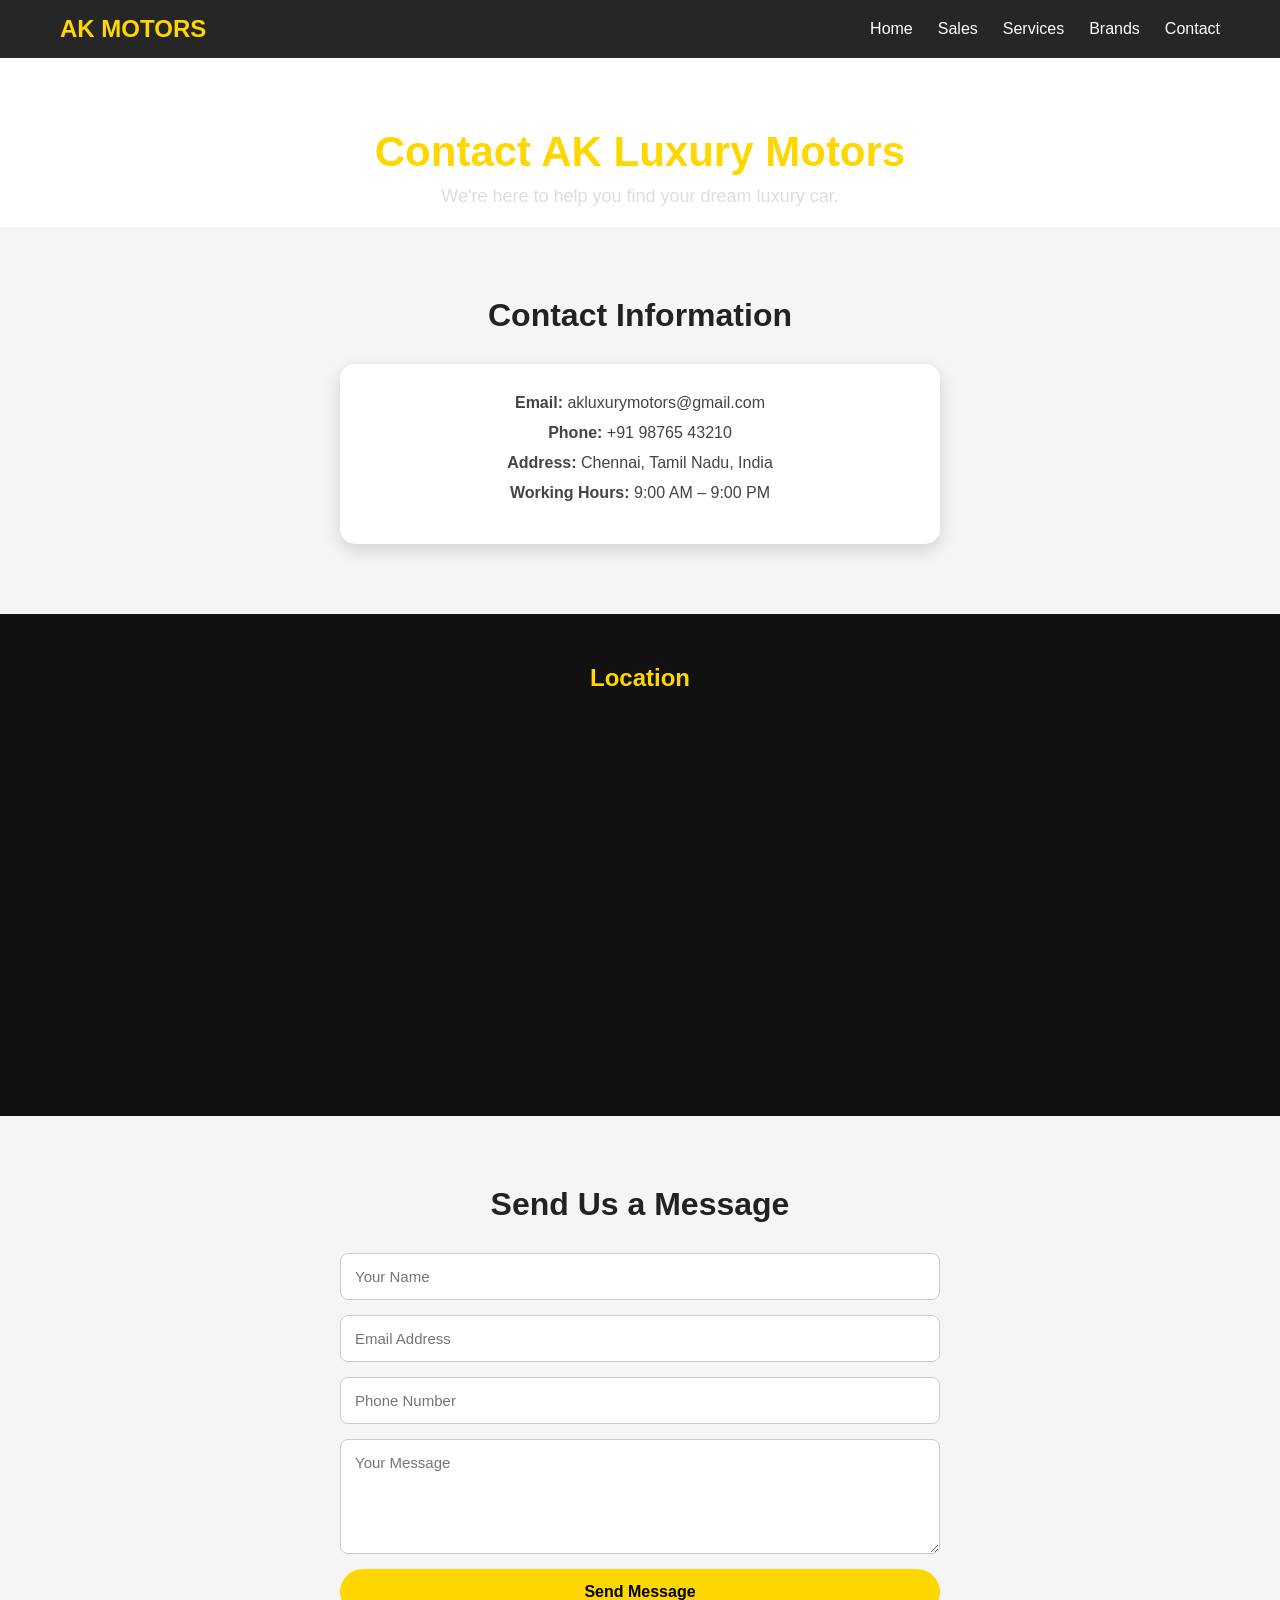
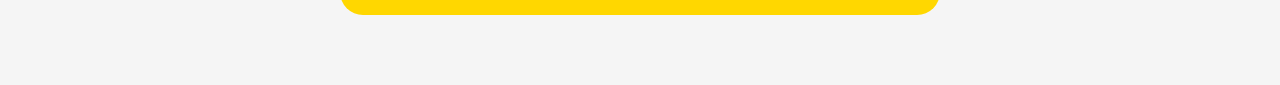
<file: contact.html>
<!DOCTYPE html>
<html lang="en">

<head>
    <meta charset="UTF-8">
    <meta name="viewport" content="width=device-width, initial-scale=1.0">
    <title>Conduct</title>
    <link rel="stylesheet"href="file.css">
    <script src="file.js"></script>
</head>

<body class="image4">
    <!--  FIXED NAVBAR -->
    <div class="navbar">
        <div class="logo">AK MOTORS</div>

        <ul>
            <li><a href="./index.html">Home</a></li>
            <li><a href="./sales.html">Sales</a></li>
            <li><a href="./services.html">Services</a></li>
            <li><a href="./brand.html">Brands</a></li>
            <li><a href="./contact.html">Contact</a></li>
        </ul>
    </div>
    <br>

    <!-- CONTACT HERO -->
    <section class="contact-hero">
        <h1>Contact AK Luxury Motors</h1>
        <p>We're here to help you find your dream luxury car.</p>
    </section>

    <!-- CONTACT INFO -->
    <section class="contact-info">
        <h2>Contact Information</h2>

        <div class="info-box">
            <p><strong>Email:</strong> akluxurymotors@gmail.com</p>
            <p><strong>Phone:</strong> +91 98765 43210</p>
            <p><strong>Address:</strong> Chennai, Tamil Nadu, India</p>
            <p><strong>Working Hours:</strong> 9:00 AM – 9:00 PM</p>
        </div>
    </section>

    <!-- MAP SECTION -->
    <section class="map-section">
        <h2>Location</h2>
        <iframe
            src="https://www.google.com/maps/embed?pb=!1m18!1m12!1m3!1d31094.841079927616!2d80.220966!3d13.082680!2m3!1f0!2f0!3f0!3m2!1i1024!2i768!4f13.1!3m3!1m2!1s0x3a5265c0b2d9776f%3A0xb87f0c7183762c!2sChennai%2C%20Tamil%20Nadu!5e0!3m2!1sen!2sin!4v1700000000000"
            width="100%" height="350" style="border:0;" allowfullscreen="" loading="lazy"></iframe>
        </iframe>
    </section>

    <!-- CONTACT FORM -->
    <section class="contact-form-section">
        <h2>Send Us a Message</h2>

        <form class="contact-form"id="contact-form">
            <input type="text" placeholder="Your Name"id="name" required>
            <input type="email" placeholder="Email Address"id="email" required>
            <input type="phone" placeholder="Phone Number"id="phone" required>
            <textarea rows="5" placeholder="Your Message"id="message"></textarea>
            <button type="submit"onclick="finish()">Send Message</button>
        </form>
    </section>

</body>

</html>
</file>
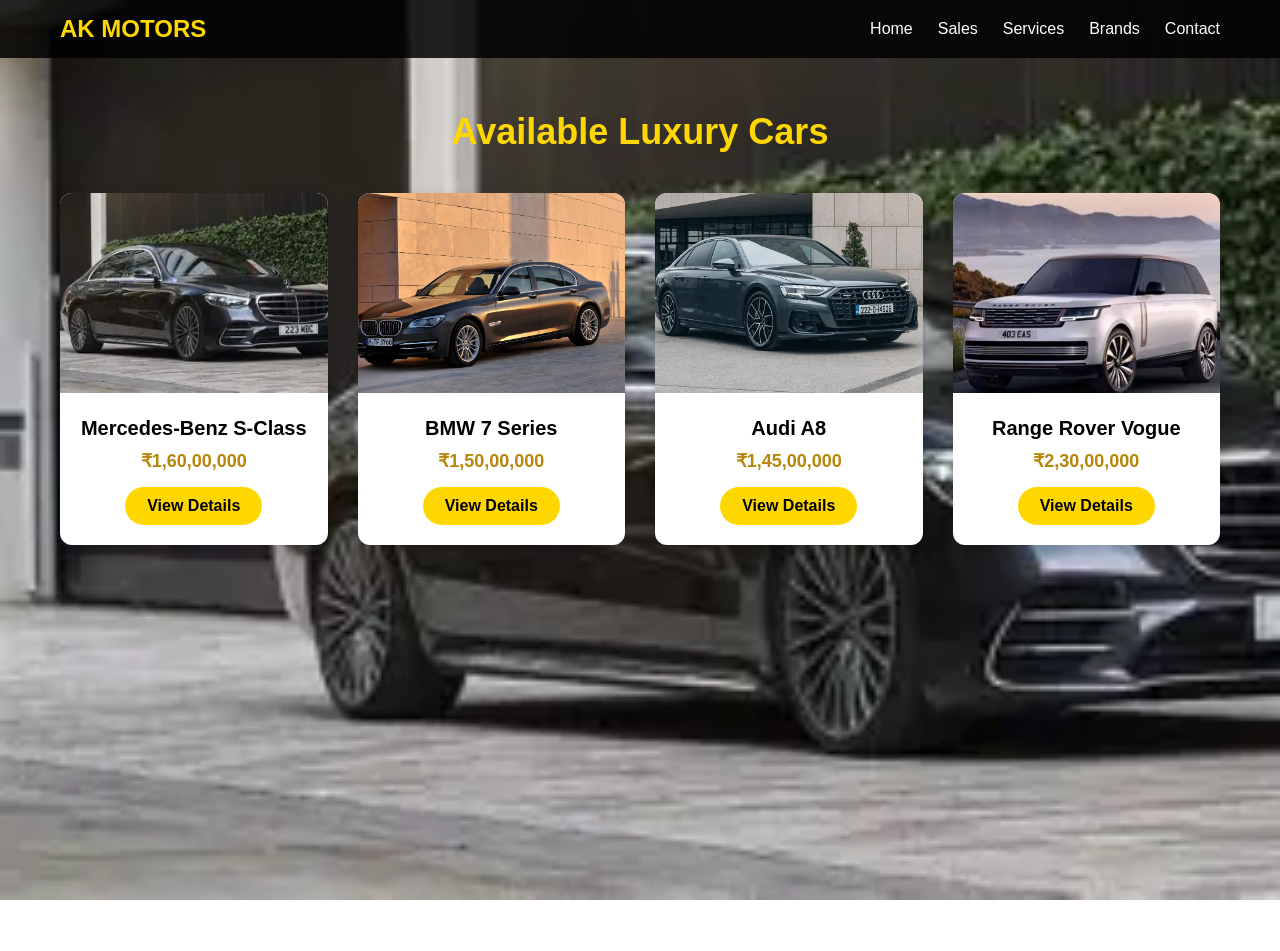
<file: sales.html>
<!DOCTYPE html>
<html lang="en">

<head>
    <meta charset="UTF-8">
    <meta name="viewport" content="width=device-width, initial-scale=1.0">
    <title>Sales</title>
    <link rel="stylesheet" href="file.css">
</head>

<body class="image2">
    <!--  FIXED NAVBAR -->
    <div class="navbar">
        <div class="logo">AK MOTORS</div>

        <ul>
            <li><a href="./index.html">Home</a></li>
            <li><a href="./sales.html">Sales</a></li>
            <li><a href="./services.html">Services</a></li>
            <li><a href="./brand.html">Brands</a></li>
            <li><a href="./contact.html">Contact</a></li>
        </ul>
    </div>

    <section class="car-section">
        <h2>Available Luxury Cars</h2>


        <div class="car-grid">


            <div class="car-card">
                <img src="car1.webp" alt="Mercedes S-Class">
                <div class="car-info">
                    <h3>Mercedes-Benz S-Class</h3>
                    <p class="price">₹1,60,00,000</p>
                    <a href="#" class="btn">View Details</a>
                </div>
            </div>


            <div class="car-card">
                <img src="car2.avif" alt="BMW 7 Series">
                <div class="car-info">
                    <h3>BMW 7 Series</h3>
                    <p class="price">₹1,50,00,000</p>
                    <a href="#" class="btn">View Details</a>
                </div>
            </div>


            <div class="car-card">
                <img src="car3.webp" alt="Audi A8">
                <div class="car-info">
                    <h3>Audi A8</h3>
                    <p class="price">₹1,45,00,000</p>
                    <a href="#" class="btn">View Details</a>
                </div>
            </div>


            <div class="car-card">
                <img src="car4.webp" alt="Range Rover Vogue">
                <div class="car-info">
                    <h3>Range Rover Vogue</h3>
                    <p class="price">₹2,30,00,000</p>
                    <a href="#" class="btn">View Details</a>
                </div>
            </div>


        </div>
    </section>




</body>

</html>
</file>
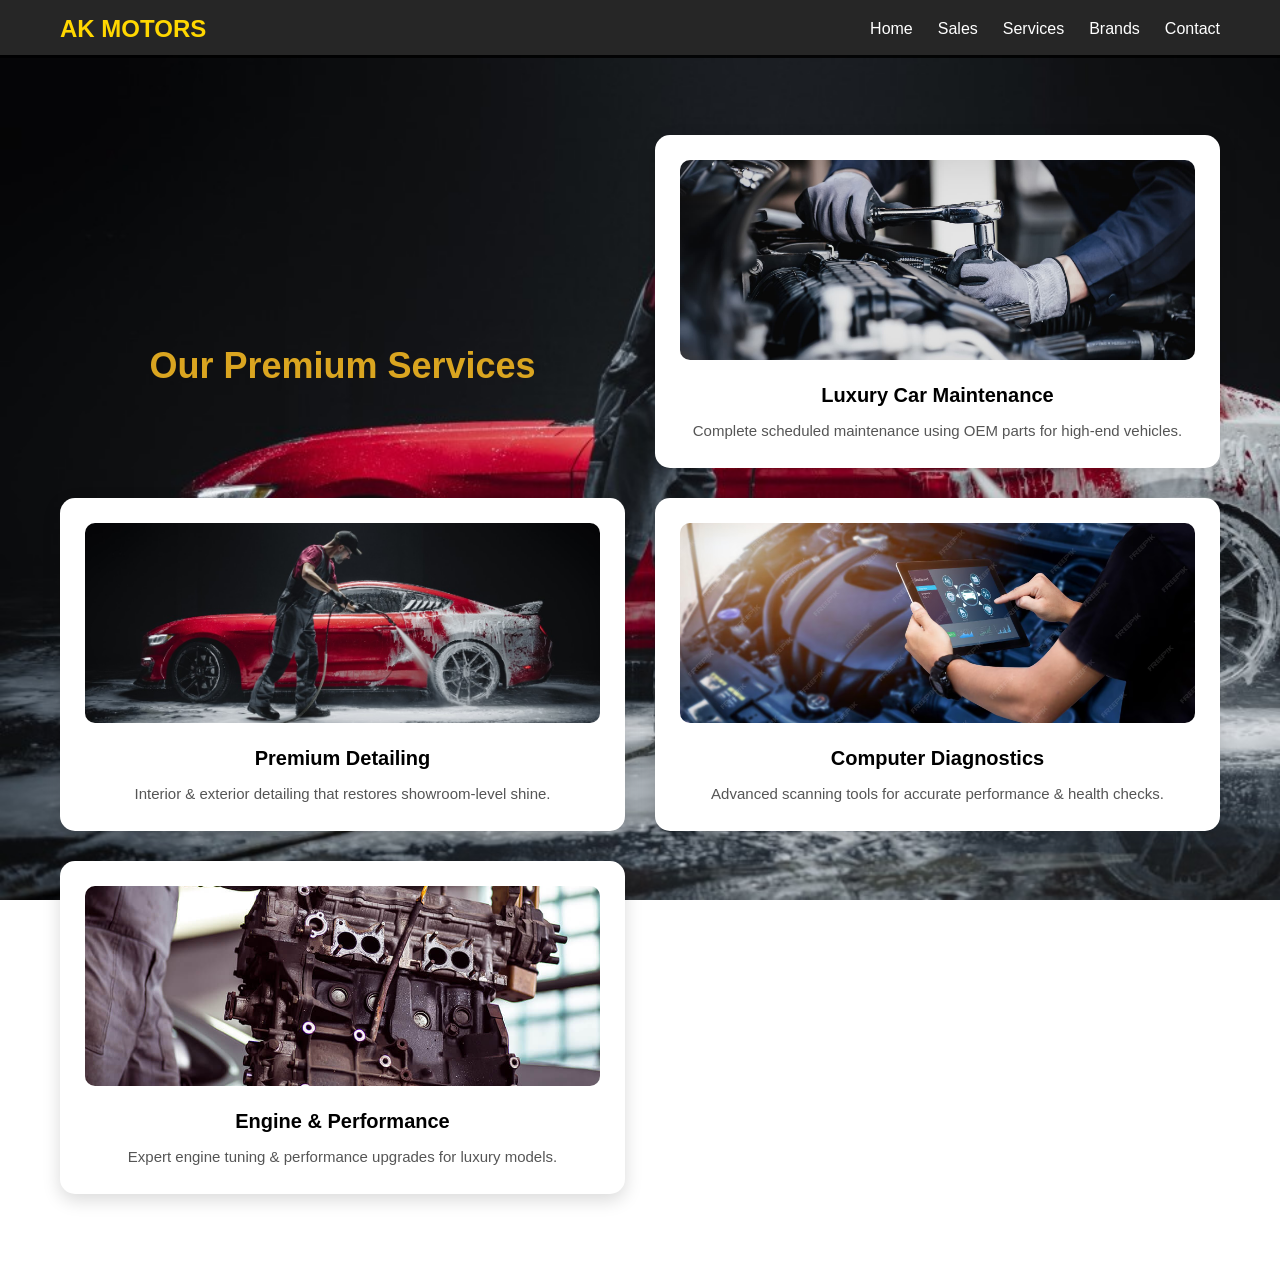
<file: services.html>
<!DOCTYPE html>
<html lang="en">

<head>
    <meta charset="UTF-8">
    <meta name="viewport" content="width=device-width, initial-scale=1.0">
    <title>Service</title>
    <link rel="stylesheet" href="file.css">
</head>

<body class="service-body">
    <!--  FIXED NAVBAR -->
    <div class="navbar">
        <div class="logo">AK MOTORS</div>

        <ul>
            <li><a href="./index.html">Home</a></li>
            <li><a href="./sales.html">Sales</a></li>
            <li><a href="./services.html">Services</a></li>
            <li><a href="./brand.html">Brands</a></li>
            <li><a href="./contact.html">Contact</a></li>
        </ul>
    </div>
    <!-- Services Section -->
    <div class="service-body">
    <section class="services">
        <h2>Our Premium Services</h2>

        <div class="service-box">
            <img src="maintanance.jpg" alt="Maintenance">
            <h3>Luxury Car Maintenance</h3>
            <p>Complete scheduled maintenance using OEM parts for high-end vehicles.</p>
        </div>

        <div class="service-box">
            <img src="detailing.jpg" alt="Detailing">
            <h3>Premium Detailing</h3>
            <p>Interior & exterior detailing that restores showroom-level shine.</p>
        </div>

        <div class="service-box">
            <img src="digitise.avif" alt="Diagnostics">
            <h3>Computer Diagnostics</h3>
            <p>Advanced scanning tools for accurate performance & health checks.</p>
        </div>

        <div class="service-box">
            <img src="engine.jpg" alt="Engine Service">
            <h3>Engine & Performance</h3>
            <p>Expert engine tuning & performance upgrades for luxury models.</p>
        </div>
    </section>
    </div>


</body>

</html>
</file>
<file: file.css>
* {
    margin: 0;
    padding: 0;
    box-sizing: border-box;
    font-family: Arial, Helvetica, sans-serif;
}

/* BODY BACKGROUND */
body.image1 {
    background: url("car-bg.jpg") no-repeat center center/cover;
    min-height: 100vh;
}

/*-- NAVBAR --*/
.navbar {
    position: fixed;
    top: 0;
    width: 100%;
    background: rgba(0, 0, 0, 0.85);
    display: flex;
    justify-content: space-between;
    align-items: center;
    padding: 15px 60px;
    z-index: 1000;
}

.logo {
    color: gold;
    font-size: 24px;
    font-weight: bold;
}

.navbar ul {
    list-style: none;
    display: flex;
}

.navbar ul li {
    margin-left: 25px;
}

.navbar ul li a {
    text-decoration: none;
    color: white;
    font-size: 16px;
    transition: color 0.3s;
}

.navbar ul li a:hover {
    color: gold;
}

/*-- HERO SECtion-- */
.hero {
    height: 100vh;
    display: flex;
    align-items: center;
    justify-content: center;
    text-align: center;
    background-image:url(car3.webp);
    background-repeat:no-repeat;
    background-size: cover;
    padding-top: 80px;
}

.hero h2 {
    color: white;
    font-size: 48px;
    margin-bottom: 15px;
}

.hero p {
    color: #ddd;
    font-size: 18px;
    margin-bottom: 25px;
}

.hero button {
    padding: 12px 30px;
    font-size: 16px;
    background: gold;
    border: none;
    cursor: pointer;
    font-weight: bold;
    transition: background 0.3s;
}

.hero button:hover {
    background: #d4af37;
}

/* -- SERVICES SECTION -- */
.services {
    padding: 80px 60px;
    text-align: center;
}

.services h2 {
    font-size: 36px;
    margin-bottom: 40px;
    color: whitesmoke;
}

.service-boxes {
    display: grid;
    grid-template-columns: repeat(3, 1fr);
    gap: 30px;
}
.box {
    background: white;
    padding: 30px;
    border-radius: 10px;
    box-shadow: 0 4px 10px rgba(0, 0, 0, 0.1);
    transition: transform 0.3s;
}

.box:hover {
    transform: translateY(-10px);
    cursor: pointer;
    background-color:gold;
}

.box h3 {
    color: #000;
    margin-bottom: 15px;
}

.box p {
    color: #555;
}

/*-- RESPONSIVE -- */
@media (max-width: 768px) {
    .navbar {
        flex-direction: column;
        padding: 15px;
    }

    .navbar ul {
        flex-direction: column;
        margin-top: 10px;
    }

    .navbar ul li {
        margin: 10px 0;
    }

    .hero h2 {
        font-size: 32px;
    }

    .service-boxes {
        grid-template-columns: 1fr;
    }
}
/*-- SALES PAGE BACKGROUND -- */
body.image2 {
    background-image:url(car1.webp);
    background-repeat: no-repeat;
    background-size: cover;
    background-attachment: fixed;
    min-height: 100vh;
}

/* -- PAGE HEADING --*/
.heading0 {
    margin-top: 90px; 
    text-align: center;
    color: gold;
    font-size: 22px;
    padding: 20px;
    background: #000;
    letter-spacing: 1px;
}

/* -- CAR SECTION -- */
.car-section {
    margin-top:4%;
    padding: 60px;
    
}

.car-section h2 {
    text-align: center;
    font-size: 36px;
    margin-bottom: 40px;
    color: gold;
}

/*-- GRID -- */
.car-grid {
    display: grid;
    grid-template-columns: repeat(4, 1fr);
    gap: 30px;
}

/*-- CAR CARD-- */
.car-card {
    background: white;
    border-radius: 12px;
    overflow: hidden;
    box-shadow: 0 6px 15px rgba(0, 0, 0, 0.15);
    transition: transform 0.3s, box-shadow 0.3s;
}

.car-card:hover {
    transform: translateY(-10px);
    box-shadow: 0 10px 25px rgba(0, 0, 0, 0.25);
}

/*-- CAR IMAGE -- */
.car-card img {
    width: 100%;
    height: 200px;
    object-fit: cover;
}

/*-- CAR INFO-- */
.car-info {
    padding: 20px;
    text-align: center;
}

.car-info h3 {
    font-size: 20px;
    margin-bottom: 10px;
    color: #000;
}

.price {
    font-size: 18px;
    color: #b8860b;
    font-weight: bold;
    margin-bottom: 15px;
}

/*-- BUTTON-- */
.btn {
    display: inline-block;
    padding: 10px 22px;
    background: gold;
    color: black;
    text-decoration: none;
    font-weight: bold;
    border-radius: 25px;
    transition: background 0.3s, transform 0.2s;
}

.btn:hover {
    background: #d4af37;
    transform: scale(1.05);
}

/*-- RESPONSIVE-- */
@media (max-width: 1200px) {
    .navbar{
        position:static;
    }
    .car-grid {
        grid-template-columns: repeat(3, 1fr);
    }
}

@media (max-width: 900px) {
    .car-grid {
        grid-template-columns: repeat(2, 1fr);
    }
}

@media (max-width: 600px) {
    .car-section {
        padding: 30px 15px;
    }

    .car-grid {
        grid-template-columns: 1fr;
    }

    .heading0 {
        font-size: 18px;
    }
}
/* -- SERVICE PAGE BODY-- */
.service-body {
    opacity:1;  
}

/* -- SERVICE HERO --*/
.services {
    margin-top: 55px; 
    background-image:url(detailing.jpg);
    background-repeat: no-repeat;
    background-attachment:fixed;
    background-size:cover;
    flex-direction: column;
    justify-content: center;
    align-items: center;
    text-align: center;
    padding: 20px;
}

.service-body .hero h1 {
    color: gold;
    font-size: 48px;
    margin-bottom: 15px;
    padding:20px;
}

.service-body .hero p {
    font-size: 18px;
    max-width: 700px;
}

/* --SERVICES SECTION -- */
.service-body .services {
    padding: 80px 60px;
    text-align: center;
}

.service-body .services h2 {
    font-size: 36px;
    margin-top: 30%;
    color:goldenrod;
}

/* -- SERVICE GRID-- */
.service-body .services {
    display: grid;
    grid-template-columns: repeat(2, 1fr);
    gap: 30px;
}

/* -- SERVICE BOX --*/
.service-box {
    background: #fff;
    padding: 25px;
    border-radius: 15px;
    box-shadow: 0 6px 18px rgba(0,0,0,0.15);
    transition: transform 0.3s, box-shadow 0.3s;
}

.service-box:hover {
    transform: translateY(-12px);
    box-shadow: 0 12px 30px rgba(0,0,0,0.25);
}

/* -- SERVICE IMAGE -- */
.service-box img {
    width: 100%;
    height: 200px;
    object-fit: cover;
    border-radius: 10px;
    margin-bottom: 20px;
}

/*-- SERVICE TEXT--*/
.service-box h3 {
    font-size: 20px;
    margin-bottom: 12px;
    color: #000;
}

.service-box p {
    font-size: 15px;
    color: #555;
    line-height: 1.6;
}

/* --RESPONSIVE -- */
@media (max-width: 1200px) {
    .service-body .services {
        grid-template-columns: repeat(3, 1fr);
    }
}

@media (max-width: 900px) {
    .service-body .hero h1 {
        font-size: 36px;
    }

    .service-body .services {
        grid-template-columns: repeat(2, 2fr);
    }
}

@media (max-width: 600px) {
    .service-body .services {
        grid-template-columns: 1fr;
        padding: 40px 20px;
    }

    .service-body .hero h1 {
        font-size: 28px;
    }
}
/* -- BRAND PAGE BACKGROUND-- */
body.image3 {
    background-image:url(bmw\ m5.webp);
    background-size: cover;
    background-repeat: no-repeat;
    background-attachment: fixed;
}

/*-- BRAND SECTION --*/
.brands-section {
    margin-top: 60px; 
    padding: 70px 60px;
    text-align: center;
}

.brands-section h2 {
    font-size: 36px;
    margin-bottom: 50px;
    color:gold;
}

/*-- BRAND GRID -- */
.brand-container {
    display: grid;
    grid-template-columns: repeat(4, 1fr);
    gap: 30px;
}

/* -- BRAND CARD -- */
.brand-card {
    background: white;
    padding: 30px 25px;
    border-radius: 15px;
    box-shadow: 0 6px 18px rgba(0,0,0,0.15);
    transition: transform 0.3s, box-shadow 0.3s;
}

.brand-card:hover {
    transform: translateY(-12px);
    box-shadow: 0 12px 30px rgba(0,0,0,0.25);
}

/*--BRAND IMAGE-- */
.brand-card img {
    width: 120px;
    height: 120px;
    object-fit: contain;
    margin-bottom: 20px;
}

/*-- BRAND TEXT--*/
.brand-card h3 {
    font-size: 20px;
    margin-bottom: 12px;
    color: #000;
}

.brand-card p {
    font-size: 15px;
    color: #555;
    line-height: 1.6;
}


/*-- RESPONSIVE --*/
@media (max-width: 1200px) {
    .brand-container {
        grid-template-columns: repeat(3, 1fr);
    }
}

@media (max-width: 900px) {
    .brand-container {
        grid-template-columns: repeat(2, 1fr);
    }

    .brands-section h2 {
        font-size: 30px;
    }
}

@media (max-width: 600px) {
    .brand-container {
        grid-template-columns: 1fr;
    }

    .brands-section {
        padding: 40px 20px;
    }
}
/*-- CONTACT PAGE BODY -- */


/* --CONTACT HERO -- */
.contact-hero {
    margin-top: 90px; 
    display: flex;
    flex-direction: column;
    justify-content: center;
    align-items: center;
    text-align: center;
    padding: 20px;
}

.contact-hero h1 {
    color: gold;
    font-size: 42px;
    margin-bottom: 10px;
}

.contact-hero p {
    color: #ddd;
    font-size: 18px;
}

/*-- CONTACT INFO -- */
.contact-info {
    padding: 70px 60px;
    background: #f5f5f5;
    text-align: center;
}

.contact-info h2 {
    font-size: 32px;
    margin-bottom: 30px;
    color: #222;
}

.info-box {
    max-width: 600px;
    margin: auto;
    background: #fff;
    padding: 30px;
    border-radius: 15px;
    box-shadow: 0 6px 18px rgba(0,0,0,0.15);
}

.info-box p {
    font-size: 16px;
    color: #444;
    margin-bottom: 12px;
}

/* -- MAP SECTION -- */
.map-section {
    padding: 50px 60px;
    background: #111;
    text-align: center;
}

.map-section h2 {
    color: gold;
    margin-bottom: 20px;
}

/*-- CONTACT FORM -- */
.contact-form-section {
    padding: 70px 60px;
    background: #f5f5f5;
    text-align: center;
}

.contact-form-section h2 {
    font-size: 32px;
    margin-bottom: 30px;
    color: #222;
}

.contact-form {
    max-width: 600px;
    margin: auto;
    display: flex;
    flex-direction: column;
    gap: 15px;
}

.contact-form input,
.contact-form textarea {
    padding: 14px;
    font-size: 15px;
    border-radius: 8px;
    border: 1px solid #ccc;
    outline: none;
}

.contact-form input:focus,
.contact-form textarea:focus {
    border-color: gold;
}

.contact-form button {
    padding: 14px;
    font-size: 16px;
    background: gold;
    border: none;
    cursor: pointer;
    font-weight: bold;
    border-radius: 30px;
    transition: background 0.3s, transform 0.2s;
}

.contact-form button:hover {
    background: #d4af37;
    transform: scale(1.05);
}

/* -- RESPONSIVE--*/
@media (max-width: 768px) {
    .contact-hero h1 {
        font-size: 30px;
    }

    .contact-info,
    .map-section,
    .contact-form-section {
        padding: 40px 20px;
    }
}
</file>
